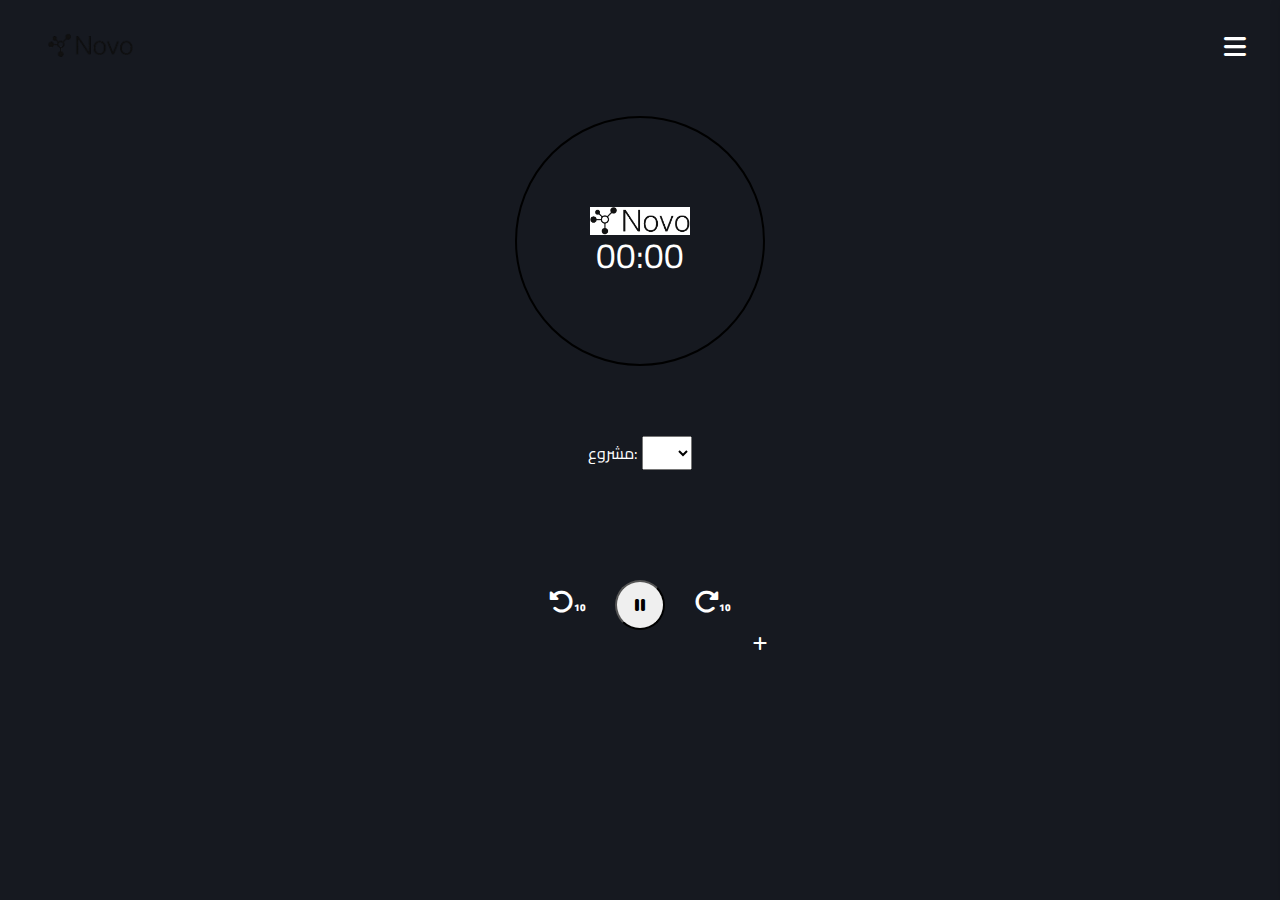
<file: index.html>
<!DOCTYPE html>
<html lang="en">
  <head>
    <meta charset="UTF-8" />
    <meta name="viewport" content="width=device-width, initial-scale=1.0" />
    <!-- normalize CSS -->
    <link rel="stylesheet" href="CSS/normalize.css" />
    <!-- Google Font -->
    <style>@import url("https://fonts.googleapis.com/css2?family=Cairo:wght@200..1000&display=swap");</style>
    <!-- Font Awesome Library -->
    <link rel="stylesheet" href="CSS/all.min.css" />
    <!-- my_framework -->
    <link rel="stylesheet" href="CSS/framework.css" />
    <!-- Icon for Page -->
    <link rel="Icon" href="Image/1.Header/Novo Logo Icon page.png" />
    <!-- CSS files -->
    <link rel="stylesheet" href="CSS/style.css" />
    <link rel="stylesheet" href="CSS/timer.css" />
    <!-- <link rel="stylesheet" href="node_modules/bootstrap/dist/css/bootstrap.min.css"> -->
    <title>Novo Team Manager | Dashboard</title>
  </head>
  <body>
    <!-- Start Header-->
    <header id="header">
      <div class="container">
        <a href="#"><img id="Logo" src="Image/1.Header/Novo Logo.png" alt=""/></a>
      </div>
      <i class="fa-solid fa-bars flex-center"></i>
    </header>
    <!-- End Header-->


    <!-- Start Sidebar -->
    <nav class="sidebar">
      <div class="logo">
        <img src="Image/1.Header/Novo Logo Icon page.png" alt="" />
        <span class="logo-icon">Novo</span>
        <i class="fa-solid fa-xmark X_icon flex-center"></i>
      </div>
      <ul class="menu">
        <li class="menu-item active Dashboard_page" href="index.html">
          <i class="fa-solid fa-gauge icon"></i>
          <span>سجل النشاطات</span>
        </li>
        <li class="menu-item Projects_page" href="Project.html">
          <i class="fa-solid fa-folder-open icon"></i
          ><span>ﺇدارة المشاريع</span>
          <span class="badge">3/5</span>
        </li>
        <li class="menu-item Repoets_page">
          <i class="fa-solid fa-file-lines icon"></i>
          <span>ﺇحصائيات</span>
          <span class="new-badge">New</span>
        </li>
        <hr />
        <li class="menu-item DownSB icon Suggestions_page">
          <i class="fa-solid fa-toolbox icon"></i
          ><span>صندوق الاقتراحات</span>
          <span class="badge">164</span>
        </li>
        <li class="menu-item DownSB SBsettings icon">
          <i class="fa-solid fa-gear icon"></i>
          <span>ﺇعدادات</span>
        </li>
      </ul>
    </nav>
    <!-- End Sidebar -->

    <!-- Start Dashboard Page-->
      <div class="container">
        <div class="timer-container">
          <div class="O_timer">
            <img src="Image/1.Header/Novo Logo - Copy.png" alt="" />
            <div id="Ptimer" class="no">
              <span contenteditable="true">00</span>:<span contenteditable="true" class="s">00</span>
            </div>
          </div>
          <div id="project-selector">
            <label for="projects">مشروع:</label>
            <select id="projects" placeholder="ss">
              <!-- خيارات المشاريع -->
            </select>
          </div>
          <div>
            <i class="fa-solid fa-rotate-left"><span>10</span></i>
            <button class="stop_start">
              <i class="fa-solid fa-pause"></i>
            </button>
            <i class="fa-solid fa-rotate-right"><span>10</span></i>
          </div>
          <i class="fas fa-plus"></i>
        </div>
        <audio
          id="hiddenAudio"
          src="Audio/videoplayback.m4a"
          type="audio/m4a">
        </audio>
        <!-- End Timer  -->

      </div>
    <script src="JS/main.js"></script>
    <script src="JS/Timer.js"></script>
  </body>
</html>
</file>
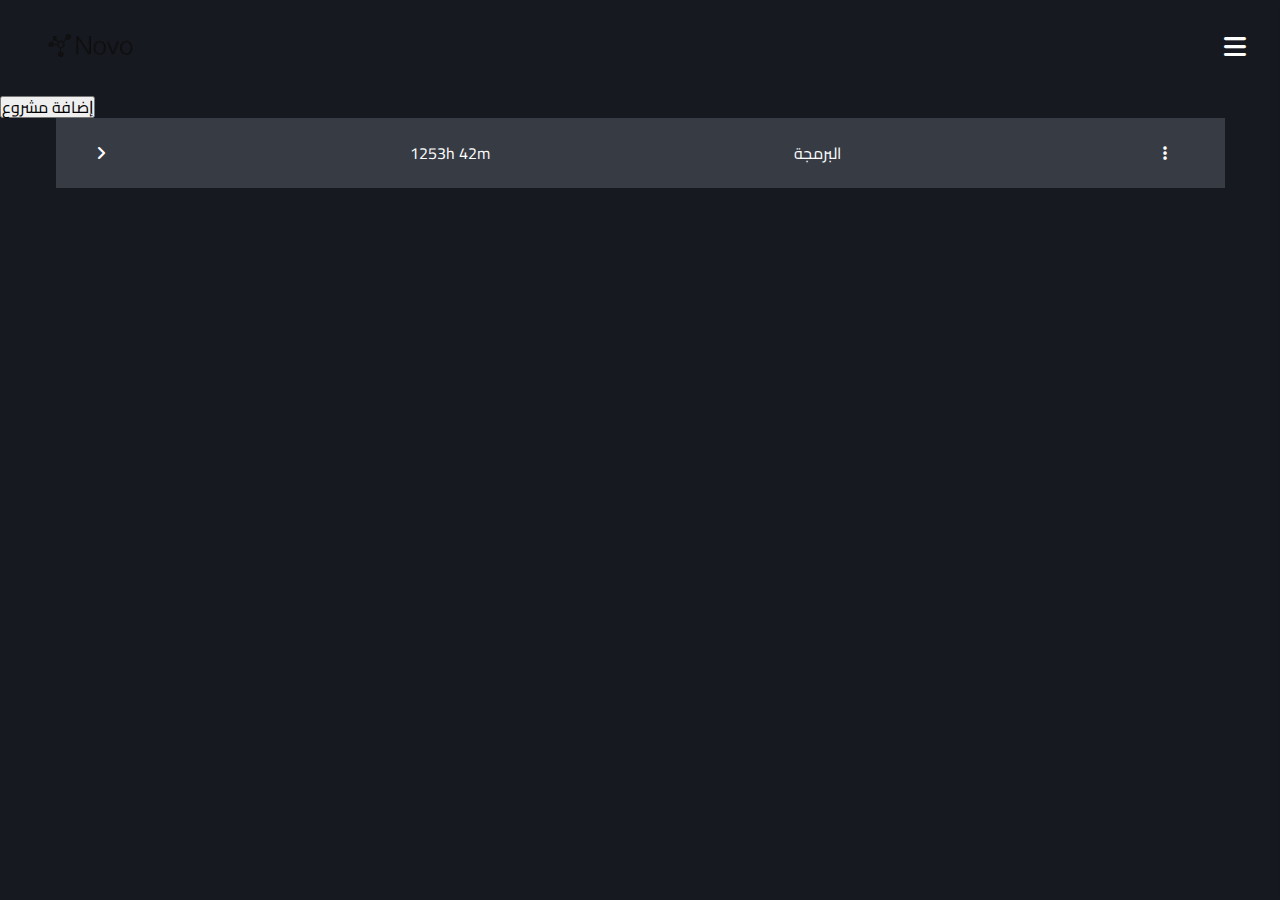
<file: Project.html>
<!DOCTYPE html>
<html lang="en">
  <head>
    <meta charset="UTF-8" />
    <meta name="viewport" content="width=device-width, initial-scale=1.0" />
    <!-- normalize CSS -->
    <link rel="stylesheet" href="CSS/normalize.css" />
    <!-- Google Font -->
    <style>@import url("https://fonts.googleapis.com/css2?family=Cairo:wght@200..1000&display=swap");</style>
    <!-- Font Awesome Library -->
    <link rel="stylesheet" href="CSS/all.min.css" />
    <!-- my_framework -->
    <link rel="stylesheet" href="CSS/framework.css" />
    <!-- Icon for Page -->
    <link rel="Icon" href="Image/1.Header/Novo Logo Icon page.png" />
    <!-- CSS files -->
    <link rel="stylesheet" href="CSS/style.css" />
    <link rel="stylesheet" href="CSS/projects.css" />
    <!-- <link rel="stylesheet" href="node_modules/bootstrap/dist/css/bootstrap.min.css"> -->
    <title>Novo Team Manager | Dashboard</title>
  </head>
  <body>
    <!-- Start Header-->
    <header id="header">
      <div class="container">
        <a href="#"><img id="Logo" src="Image/1.Header/Novo Logo.png" alt=""/></a>
      </div>
      <i class="fa-solid fa-bars flex-center"></i>
    </header>
    <!-- End Header-->

    <!-- Start Sidebar -->
    <nav class="sidebar">
      <div class="logo">
        <img src="Image/1.Header/Novo Logo Icon page.png" alt="" />
        <span class="logo-icon">Novo</span>
        <i class="fa-solid fa-xmark X_icon flex-center"></i>
      </div>
      <ul class="menu">
        <li class="menu-item Dashboard_page" href="index.html">
          <i class="fa-solid fa-gauge icon"></i>
          <span>سجل النشاطات</span>
        </li>
        <li class="menu-item Projects_page active" href="Project.html">
          <i class="fa-solid fa-folder-open icon"></i
          ><span>ﺇدارة المشاريع</span>
          <span class="badge">3/5</span>
        </li>
        <li class="menu-item Repoets_page">
          <i class="fa-solid fa-file-lines icon"></i>
          <span>ﺇحصائيات</span>
          <span class="new-badge">New</span>
        </li>
        <hr />
        <li class="menu-item DownSB icon Suggestions_page">
          <i class="fa-solid fa-toolbox icon"></i
          ><span>صندوق الاقتراحات</span>
          <span class="badge">164</span>
        </li>
        <li class="menu-item DownSB SBsettings icon">
          <i class="fa-solid fa-gear icon"></i>
          <span>ﺇعدادات</span>
        </li>
      </ul>
    </nav>
    <!-- End Sidebar -->
    <button class="Add_Big_Project">ﺇضافة مشروع</button>

    <form class="Edit_container flex-center">
        <span>اسم المشروع</span>
        <input type="text">
        <div class="p">
            <div class="Cancel">Cancel</div>
            <input type="submit">
        </div>
    </form>

    <section>
        <div class="container container_Projects">
            <div class="container_Project">
                <div class="container_Big_Project flex-center">
                    <i class="fa-solid fa-angle-right"></i>
                    <span>1253h 42m</span>
                    <span class="Project_Name">البرمجة</span>
                    <i class="fa-solid fa-ellipsis-vertical editProject flex-center">
                        <div class="EDContainer">
                            <div class="Edit">Edit</div>
                            <hr>
                            <div class="Delete">Delete</div>
                        </div>
                    </i>
                </div>
                <div class="container_min_Project_containers display_none">
                    <div class="container_min_Project flex-center">
                        <i class="fa-solid fa-angle-right "></i>
                        <span>200h 42m</span>
                        <span class="Project_Name"> C++تعلم ال</span>
                        <i class="fa-solid fa-ellipsis-vertical editProject flex-center">
                            <div class="EDContainer">
                                <div class="Edit">Edit</div>
                                <div class="Delete">Delete</div>
                            </div>
                        </i>
                    </div>
                </div>

                              <div class="container_min_Project_containers display_none">
                    <div class="container_min_Project flex-center">
                        <i class="fa-solid fa-angle-right "></i>
                        <span>48h 42m</span>
                        <span class="Project_Name"> HTMLتعلم ال </span>
                        <i class="fa-solid fa-ellipsis-vertical editProject flex-center">
                            <div class="EDContainer">
                                <div class="Edit">Edit</div>
                                <div class="Delete">Delete</div>
                            </div>
                        </i>
                    </div>
                </div>

            </div>
            
        </div>
    </section>

    <script src="JS/main.js"></script>
    <script src="JS/Project.js"></script>
  </body>
</file>
<file: CSS/framework.css>
.flex-center{
    display: flex;
    justify-content: center;
    align-items: center;
}
.display_none{
    display: none;
}
</file>
<file: CSS/style.css>
/* Start Variables */
:root{
    --main-color: #000 ;
    --Paragraph-color:#777;
    --main-transition: 0.3s;
}
/* End Variables */

/* Start Global Rules */
*{
    -webkit-box-sizing: border-box;
    -moz-box-sizing: border-box;
    box-sizing: border-box;
    padding: 0px;
    margin: 0px;
	font-family: Cairo, sans-serif;
}
html{
    scroll-behavior: smooth;
}
.container{
    padding-left:15px; 
    padding-right:15px; 
    margin-left: auto; 
    margin-right: auto; 
}
ul{
    list-style: none;
}
a{
    text-decoration: none;
    color: #000;
}
body{
    overflow-x: hidden;
    background-color: #161920;
	color:#fff;
}
  /* Mobail */
@media (max-width: 767px)  {
.container {
    width: 100%;
}
}
  /* Small */
@media (min-width: 768px)  {
    .container {
    width: 750px;
    }
}
  /* Medium */
@media (min-width: 992px)  {
    .container {
    width: 970px;
    }
}
/* Large */
@media (min-width: 1200px) {
    .container {
        width: 1199px;
    }
}
/* End Global Rules */

/* Start Header*/
header{
    /* box-shadow: 0px 0px 5px #a6a6a6; */
    display: flex;
    justify-content: center;
    align-items: center;
    width: 100%;
}
header .container{
    display: flex;
    align-items: center;
    justify-content: space-between;
}
header .fa-bars{
    margin-right: 20px;
    font-size: 25px;
    cursor: pointer;
    width: 50px;
    height: 50px;
    border-radius: 50%;
}
header  .fa-bars:hover{
    background-color: #f2f2f2;
}
header .container #Logo{
    width: 140px;
}


/* End Header*/

/* End Sidebar */
.sidebar {
    width: 280px;
    height: 100vh;
    top: 0px;
    background-color: #fff;
    border: 2px solid #e6e6e6;
    box-shadow: 0 2px 10px 1px rgba(0, 0, 0, 0.1);
    
    /* display: none; */
    
    flex-direction: column;
    padding: 20px;
    position: absolute;
    z-index: 2;
    right: -280px;
    transition: 0.5s;
}
.logo {
    display: flex;
    align-items: center;
    margin-left: 10px;
    margin-bottom: 20px;
}
.logo img {
    width: 25px;
    margin-right: 10px;
} 
.X_icon{
    font-size: 25px;
    position: relative;
    right: -105px;
    border-radius: 50%;
    width: 50px;
    height: 50px;
}
.X_icon:hover{
    background-color: #eee;
}
.menu {
    list-style: none;
    padding: 0;
    margin: 0;
}
.menu .DownSB , .menu hr {
    transform: translateY(360px);
}
.menu-item {
    display: flex;
    align-items: center;
    padding: 12px 15px;
    border-radius: 8px;
    color: #555;
    font-size: 16px;
    cursor: pointer;
    transition: all 0.3s ease-in-out;
    margin-bottom: 15px;
}
.menu-item .icon {
    margin-right: 15px;
}
.menu-item.active,
.menu-item:hover {
    background-color: #fff;
    box-shadow: inset 0 0 0 2px var(--main-color);
    color: var(--main-color);
}
.badge,
.new-badge {
    margin-left: auto;
    background-color: #e6e6e6;
    border-radius: 12px;
    padding: 2px 8px;
    font-size: 12px;
    font-weight: bold;
}
.new-badge {
    background-color: #ff4757;
    color: white;
}
.menu-item:hover {
    box-shadow: inset 0 0 0 2px var(--main-color);
    color: var(--main-color);
}
/* End Sidebar */
</file>
<file: CSS/timer.css>
/* Start Timer */
.timer-container {
    display: flex;
    justify-content: center;
    align-items: center;
    flex-direction: column;
    padding: 20px;
}
.timer-container img {
  width: 100px;
}
.no {
  font-size: 35px;
}
.timer-container .O_timer {
  display: flex;
  justify-content: center;
  align-items: center;
  flex-direction: column;
  width: 250px;
  height: 250px;
  border-radius: 50%;
  border: solid 2px black;
  cursor: pointer;
}
.timer-container #projects {
  margin: 70px 0px;
  width: 50px;
}
.timer-container .stop_start {
  margin-top: 40px;
  width: 50px;
  height: 50px;
  border-radius: 50%;
  cursor: pointer;
}
.fa-rotate-left,
.fa-rotate-right {
  font-size: 25px;
  cursor: pointer;
}
.fa-rotate-left {
  margin-right: 25px;
}
.fa-rotate-right {
  margin-left: 25px;
}
.fa-rotate-left span,
.fa-rotate-right span {
  font-size: 10px;
}
.timer-container .fa-plus {
  transform: translate(120px, 2px);
  width: 25px;
  height: 25px;
  border-radius: 50%;
  display: flex;
  justify-content: center;
  align-items: center;
  cursor: pointer;
}
.timer-container .fa-plus:hover {
  border: solid 2px black;
}
</file>
<file: CSS/projects.css>
.container_Big_Project,
.container_min_Project{
    background-color: #373b44;
    height: 70px;
    justify-content: space-between;
    padding: 0px 40px;
    margin-bottom: 1px;
}
.container_min_Project{

    margin: 0px 1px;
    color:#02fceb;
    font-weight:bold;
}

/* Start angle */
.angle_Down{
    transition: 0.5s;
    transform: rotate(90deg);
}
/* End angle */


/* Start Edit Project button */
.editProject{
    width: 40px;
    height: 40px;
    border-radius: 5px;
    position: relative;
}
.editProject:hover{
    background-color: #000000;
    width: 40px;
    height: 40px;
    border-radius: 5px;
    color: #fff;
}
.editProject .EDContainer{
    background-color: #eee;
    border: solid 1px ;
    color: #000;
    position: absolute;
    top: 5px;
    width: 100px;
    height: 80px;
    display: flex;
    flex-direction: column;
    justify-content: space-evenly;
    align-items: center;
    z-index: 999;
    border-radius: 10px;
    display: none;
}
hr{
    width: 100%;
}
.Edit:hover{
    color: green;
    cursor: pointer;
}
.Delete:hover{
    color: red;
    cursor: pointer;
}

.Edit_container{
    background: white; /* تأكد من أن الخلفية بيضاء */
    padding: 20px;
    border-radius: 12px; /* زوايا ناعمة */
    box-shadow: 0px 4px 12px rgba(0, 0, 0, 0.3);
    width: 220px;
    position: absolute;
    top: 50%;
    left: 50%;
    transform: translate(-50% , -50%);
    flex-direction: column;
    display: none;
}
.Edit_container [type='text']{
    outline: none;
    border: solid 1px;
    margin: 25px 0px;
    padding: 4px;
    border-radius: 5px;
}
.Edit_container .p{
    width: 130px;
    display: flex;
    justify-content: space-between;
    align-items: center;
}
.Edit_container [type='submit'],
.Edit_container .Cancel{
    padding: 5px;
    border-radius: 8px;
    background-color: #000;
    color: #fff;
    border: solid 1px;
}
.Edit_container [type='submit']:hover,
.Edit_container .Cancel:hover{
    background-color: #fff;
    color: #000;
}
/* End Edit Project button */
</file>
